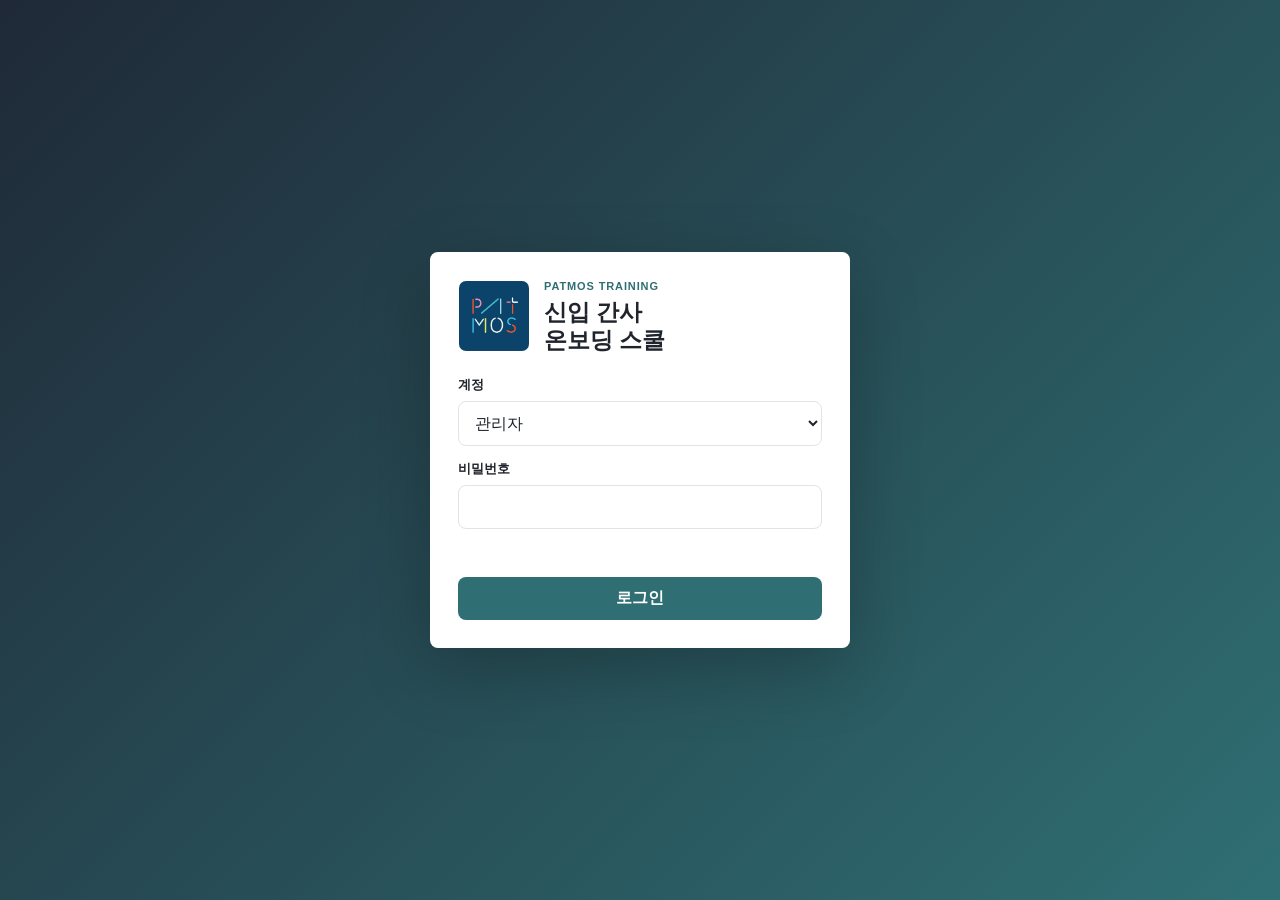
<file: index.html>
﻿<!DOCTYPE html>
<html lang="ko">
<head>
  <meta charset="UTF-8" />
  <meta name="viewport" content="width=device-width, initial-scale=1.0" />
  <title>신입 간사 온보딩 스쿨</title>
  <link rel="stylesheet" href="styles.css?v=20261015-secure-sync" />
</head>
<body>
  <section id="loginScreen" class="login-screen">
    <div class="login-card">
      <div class="brand login-brand">
        <div class="brand-logo"><img src="assets/patmos-logo.png" alt="팻머스 로고" onload="this.parentElement.classList.add('has-logo')" onerror="this.remove()" /><span>O</span></div>
        <div>
          <p class="eyebrow">PATMOS TRAINING</p>
          <h1>신입 간사<br />온보딩 스쿨</h1>
        </div>
      </div>
      <form id="loginForm" class="form-grid">
        <div class="field">
          <label for="loginAccount">계정</label>
          <select id="loginAccount"></select>
        </div>
        <div class="field">
          <label for="loginPassword">비밀번호</label>
          <input id="loginPassword" type="password" autocomplete="current-password" />
        </div>
        <p id="loginError" class="login-error" role="alert"></p>
        <button class="primary" type="submit">로그인</button>
      </form>
    </div>
  </section>

  <div id="appShell" class="app-shell hidden">
    <aside class="sidebar">
      <div class="brand">
        <div class="brand-logo"><img src="assets/patmos-logo.png" alt="팻머스 로고" onload="this.parentElement.classList.add('has-logo')" onerror="this.remove()" /><span>O</span></div>
        <div>
          <p class="eyebrow">PATMOS TRAINING</p>
          <h1>신입 간사<br />온보딩 스쿨</h1>
        </div>
      </div>
      <div id="sessionCard" class="profile-card"></div>
      <nav class="nav" aria-label="주요 메뉴">
        <button class="nav-item active" data-view="dashboard" type="button">나의 온보딩</button>
        <button class="nav-item" data-view="courses" type="button">훈련 과정</button>
        <button class="nav-item" data-view="submissions" type="button">제출함</button>
        <button class="nav-item admin-only" data-view="admin" type="button">관리자</button>
      </nav>
      <div class="sidebar-note">
        <strong>1차 프로토타입</strong>
        <p>진행 데이터는 이 브라우저에 저장됩니다. 계정별 로그인으로 간사 화면과 관리자 화면을 분리합니다.</p>
      </div>
    </aside>
    <main class="main">
      <section class="topbar">
        <div>
          <p class="eyebrow">ONBOARDING LMS</p>
          <h2 id="viewTitle">나의 온보딩</h2>
        </div>
        <button id="resetDemo" class="ghost admin-only" type="button">데모 초기화</button>
      </section>
      <section id="dashboardView" class="view active-view"></section>
      <section id="coursesView" class="view"></section>
      <section id="submissionsView" class="view"></section>
      <section id="adminView" class="view"></section>
    </main>
  </div>
  <dialog id="contentDialog" class="modal">
    <div class="modal-header">
      <div>
        <p id="modalType" class="eyebrow"></p>
        <h3 id="modalTitle"></h3>
      </div>
      <button id="closeDialog" class="icon-btn" aria-label="닫기" type="button">x</button>
    </div>
    <div id="modalBody" class="modal-body"></div>
  </dialog>
  <script src="app.js?v=20261015-secure-sync"></script>
</body>
</html>
</file>
<file: styles.css>
﻿:root{--bg:#f7f8fb;--surface:#fff;--ink:#20242c;--muted:#667085;--line:#dfe3ea;--nav:#1f2937;--nav-soft:#334155;--accent:#2f6f73;--accent-strong:#24585b;--accent-soft:#e2f2f1;--ok:#24744d;--warn:#a35a12;--danger:#a33a3a;--shadow:0 16px 42px rgba(26,37,56,.09)}
*{box-sizing:border-box}body{margin:0;font-family:-apple-system,BlinkMacSystemFont,"Segoe UI","Pretendard","Noto Sans KR",sans-serif;background:var(--bg);color:var(--ink)}button,input,select,textarea{font:inherit}button{cursor:pointer}button:disabled{cursor:not-allowed;opacity:.55}.app-shell{display:grid;grid-template-columns:304px 1fr;min-height:100vh}.sidebar{background:var(--nav);color:#f8fafc;padding:28px;display:flex;flex-direction:column;gap:24px}.brand{display:flex;gap:14px;align-items:flex-start}.brand-logo{width:72px;height:72px;border-radius:8px;background:#fff;color:#102126;font-weight:900;display:grid;place-items:center;overflow:hidden;border:1px solid rgba(255,255,255,.28)}.brand-logo img{width:100%;height:100%;object-fit:cover;padding:0}.brand-logo.has-logo span{display:none}.brand h1{margin:4px 0 0;font-size:23px;line-height:1.22}.eyebrow{margin:0 0 6px;font-size:11px;letter-spacing:.08em;text-transform:uppercase;color:var(--accent);font-weight:800}.sidebar .eyebrow{color:#9ed8d4}.profile-card,.sidebar-note{background:rgba(255,255,255,.08);border:1px solid rgba(255,255,255,.13);border-radius:8px;padding:16px}.profile-card label{display:block;font-size:13px;margin-bottom:8px;color:#dbeafe;font-weight:800}.profile-card select{width:100%;border:0;border-radius:8px;padding:12px;background:#f8fafc;color:#111827}.muted{color:var(--muted);font-size:13px;line-height:1.5}.sidebar .muted{color:#cbd5e1}.nav{display:grid;gap:8px}.nav-item{text-align:left;border:0;border-radius:8px;padding:14px 16px;background:transparent;color:#dbeafe;font-weight:800}.nav-item:hover,.nav-item.active{background:var(--nav-soft);color:#fff}.sidebar-note{margin-top:auto}.sidebar-note p{margin:8px 0 0;font-size:13px;line-height:1.5;color:#cbd5e1}.main{min-width:0;padding:32px}.topbar{display:flex;justify-content:space-between;align-items:flex-start;gap:16px;margin-bottom:24px}.topbar h2{margin:0;font-size:32px}.view{display:none}.active-view{display:block}.grid{display:grid;gap:18px}.grid.cols-2{grid-template-columns:repeat(2,minmax(0,1fr))}.grid.cols-3{grid-template-columns:repeat(3,minmax(0,1fr))}.card{background:var(--surface);border:1px solid var(--line);border-radius:8px;padding:22px;box-shadow:var(--shadow)}.card h3,.card h4{margin-top:0}.stat{display:flex;justify-content:space-between;align-items:center;gap:16px}.stat strong{font-size:30px}.progress-bar{height:12px;background:#edf1f5;border-radius:999px;overflow:hidden;margin-top:10px}.progress-fill{height:100%;background:var(--accent);border-radius:999px}.badge{display:inline-flex;align-items:center;border-radius:999px;padding:5px 10px;font-size:12px;font-weight:800;background:var(--accent-soft);color:var(--accent-strong);white-space:nowrap}.badge.ok{background:#dff3e8;color:var(--ok)}.badge.warn{background:#fff0db;color:var(--warn)}.badge.danger{background:#fde2e2;color:var(--danger)}.badge.lock{background:#eef1f5;color:#64748b}.course-list{display:grid;gap:14px}.course-card{display:grid;grid-template-columns:1fr auto;gap:18px;align-items:center;padding:18px;border-radius:8px;border:1px solid var(--line);background:#fff}.course-card.locked{opacity:.62}.course-card h4{margin:0 0 8px}.course-card p{margin:0;color:var(--muted);font-size:14px;line-height:1.55}.meta-row{display:flex;gap:8px;flex-wrap:wrap;margin-top:10px}.primary,.ghost,.danger-btn,.success-btn{border-radius:8px;padding:11px 14px;font-weight:900}.primary{border:0;background:var(--accent);color:white}.primary:hover{background:var(--accent-strong)}.ghost{background:#fff;border:1px solid var(--line);color:var(--ink)}.success-btn{border:0;background:var(--ok);color:white}.danger-btn{border:0;background:var(--danger);color:white}.table-wrap{overflow-x:auto}table{width:100%;border-collapse:collapse;background:#fff;border-radius:8px;overflow:hidden}th,td{padding:14px 12px;border-bottom:1px solid var(--line);text-align:left;vertical-align:top}th{background:#f4f7fa;font-size:13px;color:#475467}tr:last-child td{border-bottom:0}.form-grid{display:grid;gap:14px}.form-grid.cols-2{grid-template-columns:repeat(2,minmax(0,1fr))}.field label{display:block;font-size:13px;font-weight:900;margin-bottom:7px}.field input,.field select,.field textarea{width:100%;border:1px solid var(--line);border-radius:8px;padding:12px;background:#fff;color:var(--ink)}.field textarea{min-height:112px;resize:vertical}.modal{width:min(880px,calc(100vw - 32px));border:0;border-radius:8px;box-shadow:0 22px 70px rgba(0,0,0,.24);padding:0}.modal::backdrop{background:rgba(15,23,42,.5)}.modal-header{display:flex;justify-content:space-between;gap:16px;padding:24px 26px 16px;border-bottom:1px solid var(--line)}.modal-header h3{margin:0;font-size:25px}.modal-body{padding:24px 26px 28px;max-height:75vh;overflow:auto}.icon-btn{border:0;background:#eef2f7;color:var(--ink);width:36px;height:36px;border-radius:999px;font-size:18px;line-height:1}.help-box{background:#f4f7fa;border:1px solid var(--line);border-radius:8px;padding:14px;color:#475467;line-height:1.55}.video-placeholder{aspect-ratio:16/9;border-radius:8px;background:linear-gradient(135deg,#1f2937,#2f6f73);color:#fff;display:grid;place-items:center;text-align:center;margin-bottom:18px;padding:18px}.video-placeholder a{color:#d9fffb;font-weight:900}.video-stack{display:grid;gap:18px;margin-bottom:18px}.video-frame{aspect-ratio:16/9;border-radius:8px;overflow:hidden;background:#111827;border:1px solid var(--line)}.video-frame iframe{width:100%;height:100%;border:0;display:block}.section-title{display:flex;justify-content:space-between;align-items:center;gap:12px;margin:24px 0 12px}.section-title h3{margin:0}.empty{padding:34px;text-align:center;color:var(--muted)}
@media (max-width:980px){.app-shell{grid-template-columns:1fr}.grid.cols-2,.grid.cols-3,.form-grid.cols-2{grid-template-columns:1fr}.course-card{grid-template-columns:1fr}.main{padding:22px}}@media (max-width:560px){.sidebar{padding:22px}.topbar{align-items:stretch;flex-direction:column}.topbar h2{font-size:26px}.card{padding:18px}}


.content-admin-table{min-width:1180px}.content-admin-table input,.content-admin-table select,.content-admin-table textarea{width:100%;min-width:92px;border:1px solid var(--line);border-radius:8px;padding:9px;background:#fff;color:var(--ink)}.content-admin-table textarea{min-width:220px;min-height:70px;resize:vertical}.content-admin-table .link-list-input{min-width:240px;min-height:88px;white-space:pre-wrap}.content-admin-table .link-list-input{min-width:240px;min-height:88px;white-space:pre-wrap}.content-admin-table th:first-child,.content-admin-table td:first-child{width:76px}.row-actions{display:flex;gap:8px;align-items:flex-start}.row-actions button{white-space:nowrap}
.hidden{display:none!important}.login-screen{min-height:100vh;display:grid;place-items:center;padding:24px;background:linear-gradient(135deg,#1f2937,#2f6f73)}.login-card{width:min(420px,100%);background:#fff;border-radius:8px;padding:28px;box-shadow:0 22px 70px rgba(0,0,0,.24)}.login-brand{color:var(--ink);margin-bottom:22px}.login-brand .eyebrow{color:var(--accent)}.login-error{min-height:20px;margin:0;color:var(--danger);font-size:13px;font-weight:800}.profile-card h3{margin:0 0 6px}.logout-btn{width:100%;margin-top:12px}.content-admin-table{min-width:1180px}.content-admin-table input,.content-admin-table select,.content-admin-table textarea{width:100%;min-width:92px;border:1px solid var(--line);border-radius:8px;padding:9px;background:#fff;color:var(--ink)}.content-admin-table textarea{min-width:220px;min-height:70px;resize:vertical}.content-admin-table .link-list-input{min-width:240px;min-height:88px;white-space:pre-wrap}.content-admin-table .link-list-input{min-width:240px;min-height:88px;white-space:pre-wrap}.content-admin-table th:first-child,.content-admin-table td:first-child{width:76px}.row-actions{display:flex;gap:8px;align-items:flex-start}.row-actions button{white-space:nowrap}
.user-admin-table{min-width:760px}.user-admin-table input,.user-admin-table select{width:100%;min-width:100px;border:1px solid var(--line);border-radius:8px;padding:9px;background:#fff;color:var(--ink)}
.save-notice{position:sticky;top:0;z-index:5;margin:0 0 12px;padding:10px 12px;border-radius:8px;background:#dff3e8;color:var(--ok);font-weight:900;border:1px solid #b7e2c9;opacity:0;transform:translateY(-6px);transition:.18s ease}.save-notice.show{opacity:1;transform:translateY(0)}
.inline-action{display:grid;grid-template-columns:1fr auto;gap:8px;align-items:center}.inline-action select{width:100%;border:1px solid var(--line);border-radius:8px;padding:12px;background:#fff;color:var(--ink)}
.assignment-settings{padding-bottom:24px;margin-bottom:24px;border-bottom:1px solid var(--line)}.assignment-settings .section-title{margin-top:0}.assignment-settings input{min-width:0}.assignment-settings button{white-space:nowrap}.assignment-settings .badge{white-space:normal;overflow-wrap:anywhere}
.purpose-card{margin-bottom:18px;border-left:5px solid var(--accent)}.purpose-card h3{margin:0 0 10px}.purpose-card p:last-child{margin:0;color:#475467;line-height:1.75;font-size:15px}

.resource-link-row{display:flex;flex-wrap:wrap;gap:8px;margin:12px 0}.resource-link{display:inline-flex;align-items:center;justify-content:center;border:0;border-radius:8px;padding:12px 14px;background:var(--accent);color:#fff;text-decoration:none;font-weight:900;cursor:pointer}.resource-link:hover{background:var(--accent-strong)}

.checkbox-field{margin-top:4px}.checkbox-label{display:flex!important;align-items:center;gap:12px;width:100%;padding:14px 16px;margin:0!important;border:1px solid var(--line);border-radius:8px;background:#f8fbfb;color:var(--ink);font-size:15px!important;font-weight:900!important;cursor:pointer}.checkbox-label:hover{border-color:var(--accent);background:var(--accent-soft)}.checkbox-label input[type=checkbox]{appearance:none;width:28px;height:28px;min-width:28px;margin:0;border:2px solid var(--accent);border-radius:7px;background:#fff;display:grid;place-items:center}.checkbox-label input[type=checkbox]::before{content:"";width:14px;height:8px;border-left:3px solid #fff;border-bottom:3px solid #fff;transform:rotate(-45deg) scale(0);transition:.12s ease}.checkbox-label input[type=checkbox]:checked{background:var(--accent);border-color:var(--accent)}.checkbox-label input[type=checkbox]:checked::before{transform:rotate(-45deg) scale(1)}.checkbox-label span{line-height:1.35}

.submission-detail{min-width:280px;max-width:520px}.submission-detail summary{display:grid;grid-template-columns:1fr auto;gap:12px;align-items:center;padding:10px 12px;border:1px solid var(--line);border-radius:8px;background:#f8fafb;cursor:pointer;list-style:none}.submission-detail summary::-webkit-details-marker{display:none}.submission-detail summary span{overflow:hidden;text-overflow:ellipsis;white-space:nowrap;color:#475467}.submission-detail summary b{font-size:12px;color:var(--accent-strong)}.submission-detail[open] summary{margin-bottom:10px;border-color:#b7d7d5;background:#eef8f7}.answer-item{padding:10px 12px;border:1px solid var(--line);border-radius:8px;background:#f8fafb;margin-top:8px}.answer-item strong{display:block;margin-bottom:4px;font-size:12px;color:#475467}.answer-item p{margin:0;white-space:pre-wrap;line-height:1.55;color:var(--ink)}.answer-item a{color:var(--accent-strong);font-weight:800;word-break:break-all}.drive-answer{background:#eef8f7;border-color:#b7d7d5}.drive-answer .ghost{margin-top:8px}.empty-detail{color:var(--muted);font-size:13px}
.drive-submit-guide{border:1px solid #b7d7d5;background:#eef8f7;border-radius:8px;padding:14px 16px;display:grid;gap:8px}.drive-submit-guide strong{color:var(--accent-strong)}.drive-submit-guide p{margin:0;color:#475467;line-height:1.55}.drive-submit-guide .ghost{justify-self:start;background:#fff}
.landing-card{overflow:hidden}.landing-scene{position:relative;height:128px;margin-top:14px;border:1px solid #d8e5e8;border-radius:8px;background:linear-gradient(180deg,#edf8fb 0%,#f8fbfb 62%,#e7ecef 63%,#cfd8df 100%);overflow:hidden}.landing-scene::before{content:"";position:absolute;left:0;right:0;bottom:43px;height:1px;background:rgba(47,111,115,.18)}.glide-path{position:absolute;left:18px;right:28px;top:24px;height:58px;border-bottom:2px dashed rgba(47,111,115,.35);transform:skewY(-11deg);transform-origin:left bottom}.landing-plane{position:absolute;left:clamp(12px,var(--plane-x),calc(100% - 54px));top:var(--plane-y);width:54px;height:30px;transform:translateX(-10px) rotate(-7deg);transition:left .45s ease,top .45s ease,transform .45s ease}.landing-plane--touchdown{transform:translateX(-10px) rotate(0deg)}.plane-body{position:absolute;left:8px;top:12px;width:34px;height:7px;border-radius:999px;background:#20313b}.plane-body::after{content:"";position:absolute;right:-9px;top:-3px;border-left:12px solid #20313b;border-top:6px solid transparent;border-bottom:6px solid transparent}.plane-wing{position:absolute;left:19px;top:4px;width:18px;height:20px;background:#2f6f73;clip-path:polygon(0 48%,100% 0,68% 45%,100% 100%)}.plane-tail{position:absolute;left:4px;top:6px;width:14px;height:16px;background:#2f6f73;clip-path:polygon(0 100%,68% 42%,100% 0,78% 100%)}.runway{position:absolute;left:18px;right:18px;bottom:16px;height:24px;border-radius:4px;background:#34424b;box-shadow:inset 0 0 0 1px rgba(255,255,255,.14)}.runway span{position:absolute;top:10px;width:26px;height:4px;border-radius:999px;background:#f8fafc}.runway span:nth-child(1){left:12%}.runway span:nth-child(2){left:34%}.runway span:nth-child(3){left:56%}.runway span:nth-child(4){left:78%}.landing-caption{display:flex;justify-content:space-between;gap:12px;align-items:center;margin-top:12px;color:#475467;font-size:13px}.landing-caption strong{color:var(--accent-strong);font-size:14px}.landing-caption span{text-align:right;line-height:1.4}@media (max-width:560px){.landing-caption{align-items:flex-start;flex-direction:column}.landing-caption span{text-align:left}.landing-scene{height:116px}.landing-plane{width:48px}}

.submission-answer-wrap{display:grid;gap:10px}.uploaded-file-panel{min-width:280px;max-width:520px;padding:12px;border:1px solid #b7d7d5;border-radius:8px;background:#eef8f7}.uploaded-file-panel strong{display:block;color:var(--accent-strong);margin-bottom:4px}.uploaded-file-panel p{margin:0 0 8px;color:#475467;line-height:1.45}.uploaded-file-panel .ghost{background:#fff}.uploaded-file-panel .file-text{word-break:break-all;color:var(--ink);font-weight:800}
.order-drag-cell{display:flex;align-items:center;justify-content:center;gap:8px;min-width:86px}.order-chip{display:inline-grid;place-items:center;min-width:26px;height:26px;padding:0 7px;border-radius:999px;background:#eef8f7;color:var(--accent-strong);font-weight:900;font-size:13px}.drag-handle{width:38px;height:38px;border:1px solid var(--line);border-radius:8px;background:#fff;color:var(--accent-strong);font-size:20px;font-weight:900;cursor:grab;touch-action:none}.drag-handle:active{cursor:grabbing}.content-edit-row.dragging{opacity:.55;background:#eef8f7}.content-edit-row.dragging td{border-top:2px solid var(--accent)}.content-admin-table th:first-child,.content-admin-table td:first-child{width:112px;text-align:center}.content-edit-row input,.content-edit-row select,.content-edit-row textarea,.content-edit-row button{cursor:auto}.content-edit-row .drag-handle{cursor:grab}



.part-edit-list{display:grid;grid-template-columns:repeat(2,minmax(0,1fr));gap:18px;margin-top:18px}.part-settings .part-edit-form{min-width:0}@media(max-width:980px){.part-edit-list{grid-template-columns:1fr}}
.department-choices{display:flex;flex-wrap:wrap;gap:8px 14px;min-width:150px}.department-choices label{display:flex;align-items:center;gap:7px;margin:0;cursor:pointer;font-size:13px;line-height:1.5}.department-choices input[type="checkbox"]{width:20px;height:20px;padding:0;flex:0 0 20px;accent-color:var(--accent)}.department-choices span{overflow-wrap:anywhere}
</file>
<file: onboarding-school/styles.css>
﻿:root{--bg:#f7f8fb;--surface:#fff;--ink:#20242c;--muted:#667085;--line:#dfe3ea;--nav:#1f2937;--nav-soft:#334155;--accent:#2f6f73;--accent-strong:#24585b;--accent-soft:#e2f2f1;--ok:#24744d;--warn:#a35a12;--danger:#a33a3a;--shadow:0 16px 42px rgba(26,37,56,.09)}
*{box-sizing:border-box}body{margin:0;font-family:-apple-system,BlinkMacSystemFont,"Segoe UI","Pretendard","Noto Sans KR",sans-serif;background:var(--bg);color:var(--ink)}button,input,select,textarea{font:inherit}button{cursor:pointer}button:disabled{cursor:not-allowed;opacity:.55}.app-shell{display:grid;grid-template-columns:304px 1fr;min-height:100vh}.sidebar{background:var(--nav);color:#f8fafc;padding:28px;display:flex;flex-direction:column;gap:24px}.brand{display:flex;gap:14px;align-items:flex-start}.brand-logo{width:72px;height:72px;border-radius:8px;background:#fff;color:#102126;font-weight:900;display:grid;place-items:center;overflow:hidden;border:1px solid rgba(255,255,255,.28)}.brand-logo img{width:100%;height:100%;object-fit:cover;padding:0}.brand-logo.has-logo span{display:none}.brand h1{margin:4px 0 0;font-size:23px;line-height:1.22}.eyebrow{margin:0 0 6px;font-size:11px;letter-spacing:.08em;text-transform:uppercase;color:var(--accent);font-weight:800}.sidebar .eyebrow{color:#9ed8d4}.profile-card,.sidebar-note{background:rgba(255,255,255,.08);border:1px solid rgba(255,255,255,.13);border-radius:8px;padding:16px}.profile-card label{display:block;font-size:13px;margin-bottom:8px;color:#dbeafe;font-weight:800}.profile-card select{width:100%;border:0;border-radius:8px;padding:12px;background:#f8fafc;color:#111827}.muted{color:var(--muted);font-size:13px;line-height:1.5}.sidebar .muted{color:#cbd5e1}.nav{display:grid;gap:8px}.nav-item{text-align:left;border:0;border-radius:8px;padding:14px 16px;background:transparent;color:#dbeafe;font-weight:800}.nav-item:hover,.nav-item.active{background:var(--nav-soft);color:#fff}.sidebar-note{margin-top:auto}.sidebar-note p{margin:8px 0 0;font-size:13px;line-height:1.5;color:#cbd5e1}.main{min-width:0;padding:32px}.topbar{display:flex;justify-content:space-between;align-items:flex-start;gap:16px;margin-bottom:24px}.topbar h2{margin:0;font-size:32px}.view{display:none}.active-view{display:block}.grid{display:grid;gap:18px}.grid.cols-2{grid-template-columns:repeat(2,minmax(0,1fr))}.grid.cols-3{grid-template-columns:repeat(3,minmax(0,1fr))}.card{background:var(--surface);border:1px solid var(--line);border-radius:8px;padding:22px;box-shadow:var(--shadow)}.card h3,.card h4{margin-top:0}.stat{display:flex;justify-content:space-between;align-items:center;gap:16px}.stat strong{font-size:30px}.progress-bar{height:12px;background:#edf1f5;border-radius:999px;overflow:hidden;margin-top:10px}.progress-fill{height:100%;background:var(--accent);border-radius:999px}.badge{display:inline-flex;align-items:center;border-radius:999px;padding:5px 10px;font-size:12px;font-weight:800;background:var(--accent-soft);color:var(--accent-strong);white-space:nowrap}.badge.ok{background:#dff3e8;color:var(--ok)}.badge.warn{background:#fff0db;color:var(--warn)}.badge.danger{background:#fde2e2;color:var(--danger)}.badge.lock{background:#eef1f5;color:#64748b}.course-list{display:grid;gap:14px}.course-card{display:grid;grid-template-columns:1fr auto;gap:18px;align-items:center;padding:18px;border-radius:8px;border:1px solid var(--line);background:#fff}.course-card.locked{opacity:.62}.course-card h4{margin:0 0 8px}.course-card p{margin:0;color:var(--muted);font-size:14px;line-height:1.55}.meta-row{display:flex;gap:8px;flex-wrap:wrap;margin-top:10px}.primary,.ghost,.danger-btn,.success-btn{border-radius:8px;padding:11px 14px;font-weight:900}.primary{border:0;background:var(--accent);color:white}.primary:hover{background:var(--accent-strong)}.ghost{background:#fff;border:1px solid var(--line);color:var(--ink)}.success-btn{border:0;background:var(--ok);color:white}.danger-btn{border:0;background:var(--danger);color:white}.table-wrap{overflow-x:auto}table{width:100%;border-collapse:collapse;background:#fff;border-radius:8px;overflow:hidden}th,td{padding:14px 12px;border-bottom:1px solid var(--line);text-align:left;vertical-align:top}th{background:#f4f7fa;font-size:13px;color:#475467}tr:last-child td{border-bottom:0}.form-grid{display:grid;gap:14px}.form-grid.cols-2{grid-template-columns:repeat(2,minmax(0,1fr))}.field label{display:block;font-size:13px;font-weight:900;margin-bottom:7px}.field input,.field select,.field textarea{width:100%;border:1px solid var(--line);border-radius:8px;padding:12px;background:#fff;color:var(--ink)}.field textarea{min-height:112px;resize:vertical}.modal{width:min(880px,calc(100vw - 32px));border:0;border-radius:8px;box-shadow:0 22px 70px rgba(0,0,0,.24);padding:0}.modal::backdrop{background:rgba(15,23,42,.5)}.modal-header{display:flex;justify-content:space-between;gap:16px;padding:24px 26px 16px;border-bottom:1px solid var(--line)}.modal-header h3{margin:0;font-size:25px}.modal-body{padding:24px 26px 28px;max-height:75vh;overflow:auto}.icon-btn{border:0;background:#eef2f7;color:var(--ink);width:36px;height:36px;border-radius:999px;font-size:18px;line-height:1}.help-box{background:#f4f7fa;border:1px solid var(--line);border-radius:8px;padding:14px;color:#475467;line-height:1.55}.video-placeholder{aspect-ratio:16/9;border-radius:8px;background:linear-gradient(135deg,#1f2937,#2f6f73);color:#fff;display:grid;place-items:center;text-align:center;margin-bottom:18px;padding:18px}.video-placeholder a{color:#d9fffb;font-weight:900}.video-stack{display:grid;gap:18px;margin-bottom:18px}.video-frame{aspect-ratio:16/9;border-radius:8px;overflow:hidden;background:#111827;border:1px solid var(--line)}.video-frame iframe{width:100%;height:100%;border:0;display:block}.section-title{display:flex;justify-content:space-between;align-items:center;gap:12px;margin:24px 0 12px}.section-title h3{margin:0}.empty{padding:34px;text-align:center;color:var(--muted)}
@media (max-width:980px){.app-shell{grid-template-columns:1fr}.grid.cols-2,.grid.cols-3,.form-grid.cols-2{grid-template-columns:1fr}.course-card{grid-template-columns:1fr}.main{padding:22px}}@media (max-width:560px){.sidebar{padding:22px}.topbar{align-items:stretch;flex-direction:column}.topbar h2{font-size:26px}.card{padding:18px}}


.content-admin-table{min-width:1180px}.content-admin-table input,.content-admin-table select,.content-admin-table textarea{width:100%;min-width:92px;border:1px solid var(--line);border-radius:8px;padding:9px;background:#fff;color:var(--ink)}.content-admin-table textarea{min-width:220px;min-height:70px;resize:vertical}.content-admin-table .link-list-input{min-width:240px;min-height:88px;white-space:pre-wrap}.content-admin-table .link-list-input{min-width:240px;min-height:88px;white-space:pre-wrap}.content-admin-table th:first-child,.content-admin-table td:first-child{width:76px}.row-actions{display:flex;gap:8px;align-items:flex-start}.row-actions button{white-space:nowrap}
.hidden{display:none!important}.login-screen{min-height:100vh;display:grid;place-items:center;padding:24px;background:linear-gradient(135deg,#1f2937,#2f6f73)}.login-card{width:min(420px,100%);background:#fff;border-radius:8px;padding:28px;box-shadow:0 22px 70px rgba(0,0,0,.24)}.login-brand{color:var(--ink);margin-bottom:22px}.login-brand .eyebrow{color:var(--accent)}.login-error{min-height:20px;margin:0;color:var(--danger);font-size:13px;font-weight:800}.profile-card h3{margin:0 0 6px}.logout-btn{width:100%;margin-top:12px}.content-admin-table{min-width:1180px}.content-admin-table input,.content-admin-table select,.content-admin-table textarea{width:100%;min-width:92px;border:1px solid var(--line);border-radius:8px;padding:9px;background:#fff;color:var(--ink)}.content-admin-table textarea{min-width:220px;min-height:70px;resize:vertical}.content-admin-table .link-list-input{min-width:240px;min-height:88px;white-space:pre-wrap}.content-admin-table .link-list-input{min-width:240px;min-height:88px;white-space:pre-wrap}.content-admin-table th:first-child,.content-admin-table td:first-child{width:76px}.row-actions{display:flex;gap:8px;align-items:flex-start}.row-actions button{white-space:nowrap}
.user-admin-table{min-width:760px}.user-admin-table input,.user-admin-table select{width:100%;min-width:100px;border:1px solid var(--line);border-radius:8px;padding:9px;background:#fff;color:var(--ink)}
.save-notice{position:sticky;top:0;z-index:5;margin:0 0 12px;padding:10px 12px;border-radius:8px;background:#dff3e8;color:var(--ok);font-weight:900;border:1px solid #b7e2c9;opacity:0;transform:translateY(-6px);transition:.18s ease}.save-notice.show{opacity:1;transform:translateY(0)}
.inline-action{display:grid;grid-template-columns:1fr auto;gap:8px;align-items:center}.inline-action select{width:100%;border:1px solid var(--line);border-radius:8px;padding:12px;background:#fff;color:var(--ink)}
.purpose-card{margin-bottom:18px;border-left:5px solid var(--accent)}.purpose-card h3{margin:0 0 10px}.purpose-card p:last-child{margin:0;color:#475467;line-height:1.75;font-size:15px}

.resource-link-row{display:flex;flex-wrap:wrap;gap:8px;margin:12px 0}.resource-link{display:inline-flex;align-items:center;justify-content:center;border:0;border-radius:8px;padding:12px 14px;background:var(--accent);color:#fff;text-decoration:none;font-weight:900;cursor:pointer}.resource-link:hover{background:var(--accent-strong)}

.checkbox-field{margin-top:4px}.checkbox-label{display:flex!important;align-items:center;gap:12px;width:100%;padding:14px 16px;margin:0!important;border:1px solid var(--line);border-radius:8px;background:#f8fbfb;color:var(--ink);font-size:15px!important;font-weight:900!important;cursor:pointer}.checkbox-label:hover{border-color:var(--accent);background:var(--accent-soft)}.checkbox-label input[type=checkbox]{appearance:none;width:28px;height:28px;min-width:28px;margin:0;border:2px solid var(--accent);border-radius:7px;background:#fff;display:grid;place-items:center}.checkbox-label input[type=checkbox]::before{content:"";width:14px;height:8px;border-left:3px solid #fff;border-bottom:3px solid #fff;transform:rotate(-45deg) scale(0);transition:.12s ease}.checkbox-label input[type=checkbox]:checked{background:var(--accent);border-color:var(--accent)}.checkbox-label input[type=checkbox]:checked::before{transform:rotate(-45deg) scale(1)}.checkbox-label span{line-height:1.35}

.submission-detail{min-width:280px;max-width:520px}.submission-detail summary{display:grid;grid-template-columns:1fr auto;gap:12px;align-items:center;padding:10px 12px;border:1px solid var(--line);border-radius:8px;background:#f8fafb;cursor:pointer;list-style:none}.submission-detail summary::-webkit-details-marker{display:none}.submission-detail summary span{overflow:hidden;text-overflow:ellipsis;white-space:nowrap;color:#475467}.submission-detail summary b{font-size:12px;color:var(--accent-strong)}.submission-detail[open] summary{margin-bottom:10px;border-color:#b7d7d5;background:#eef8f7}.answer-item{padding:10px 12px;border:1px solid var(--line);border-radius:8px;background:#f8fafb;margin-top:8px}.answer-item strong{display:block;margin-bottom:4px;font-size:12px;color:#475467}.answer-item p{margin:0;white-space:pre-wrap;line-height:1.55;color:var(--ink)}.answer-item a{color:var(--accent-strong);font-weight:800;word-break:break-all}.drive-answer{background:#eef8f7;border-color:#b7d7d5}.drive-answer .ghost{margin-top:8px}.empty-detail{color:var(--muted);font-size:13px}
.drive-submit-guide{border:1px solid #b7d7d5;background:#eef8f7;border-radius:8px;padding:14px 16px;display:grid;gap:8px}.drive-submit-guide strong{color:var(--accent-strong)}.drive-submit-guide p{margin:0;color:#475467;line-height:1.55}.drive-submit-guide .ghost{justify-self:start;background:#fff}
.landing-card{overflow:hidden}.landing-scene{position:relative;height:128px;margin-top:14px;border:1px solid #d8e5e8;border-radius:8px;background:linear-gradient(180deg,#edf8fb 0%,#f8fbfb 62%,#e7ecef 63%,#cfd8df 100%);overflow:hidden}.landing-scene::before{content:"";position:absolute;left:0;right:0;bottom:43px;height:1px;background:rgba(47,111,115,.18)}.glide-path{position:absolute;left:18px;right:28px;top:24px;height:58px;border-bottom:2px dashed rgba(47,111,115,.35);transform:skewY(-11deg);transform-origin:left bottom}.landing-plane{position:absolute;left:clamp(12px,var(--plane-x),calc(100% - 54px));top:var(--plane-y);width:54px;height:30px;transform:translateX(-10px) rotate(-7deg);transition:left .45s ease,top .45s ease,transform .45s ease}.landing-plane--touchdown{transform:translateX(-10px) rotate(0deg)}.plane-body{position:absolute;left:8px;top:12px;width:34px;height:7px;border-radius:999px;background:#20313b}.plane-body::after{content:"";position:absolute;right:-9px;top:-3px;border-left:12px solid #20313b;border-top:6px solid transparent;border-bottom:6px solid transparent}.plane-wing{position:absolute;left:19px;top:4px;width:18px;height:20px;background:#2f6f73;clip-path:polygon(0 48%,100% 0,68% 45%,100% 100%)}.plane-tail{position:absolute;left:4px;top:6px;width:14px;height:16px;background:#2f6f73;clip-path:polygon(0 100%,68% 42%,100% 0,78% 100%)}.runway{position:absolute;left:18px;right:18px;bottom:16px;height:24px;border-radius:4px;background:#34424b;box-shadow:inset 0 0 0 1px rgba(255,255,255,.14)}.runway span{position:absolute;top:10px;width:26px;height:4px;border-radius:999px;background:#f8fafc}.runway span:nth-child(1){left:12%}.runway span:nth-child(2){left:34%}.runway span:nth-child(3){left:56%}.runway span:nth-child(4){left:78%}.landing-caption{display:flex;justify-content:space-between;gap:12px;align-items:center;margin-top:12px;color:#475467;font-size:13px}.landing-caption strong{color:var(--accent-strong);font-size:14px}.landing-caption span{text-align:right;line-height:1.4}@media (max-width:560px){.landing-caption{align-items:flex-start;flex-direction:column}.landing-caption span{text-align:left}.landing-scene{height:116px}.landing-plane{width:48px}}

.submission-answer-wrap{display:grid;gap:10px}.uploaded-file-panel{min-width:280px;max-width:520px;padding:12px;border:1px solid #b7d7d5;border-radius:8px;background:#eef8f7}.uploaded-file-panel strong{display:block;color:var(--accent-strong);margin-bottom:4px}.uploaded-file-panel p{margin:0 0 8px;color:#475467;line-height:1.45}.uploaded-file-panel .ghost{background:#fff}.uploaded-file-panel .file-text{word-break:break-all;color:var(--ink);font-weight:800}
.order-drag-cell{display:flex;align-items:center;justify-content:center;gap:8px;min-width:86px}.order-chip{display:inline-grid;place-items:center;min-width:26px;height:26px;padding:0 7px;border-radius:999px;background:#eef8f7;color:var(--accent-strong);font-weight:900;font-size:13px}.drag-handle{width:38px;height:38px;border:1px solid var(--line);border-radius:8px;background:#fff;color:var(--accent-strong);font-size:20px;font-weight:900;cursor:grab;touch-action:none}.drag-handle:active{cursor:grabbing}.content-edit-row.dragging{opacity:.55;background:#eef8f7}.content-edit-row.dragging td{border-top:2px solid var(--accent)}.content-admin-table th:first-child,.content-admin-table td:first-child{width:112px;text-align:center}.content-edit-row input,.content-edit-row select,.content-edit-row textarea,.content-edit-row button{cursor:auto}.content-edit-row .drag-handle{cursor:grab}
</file>
